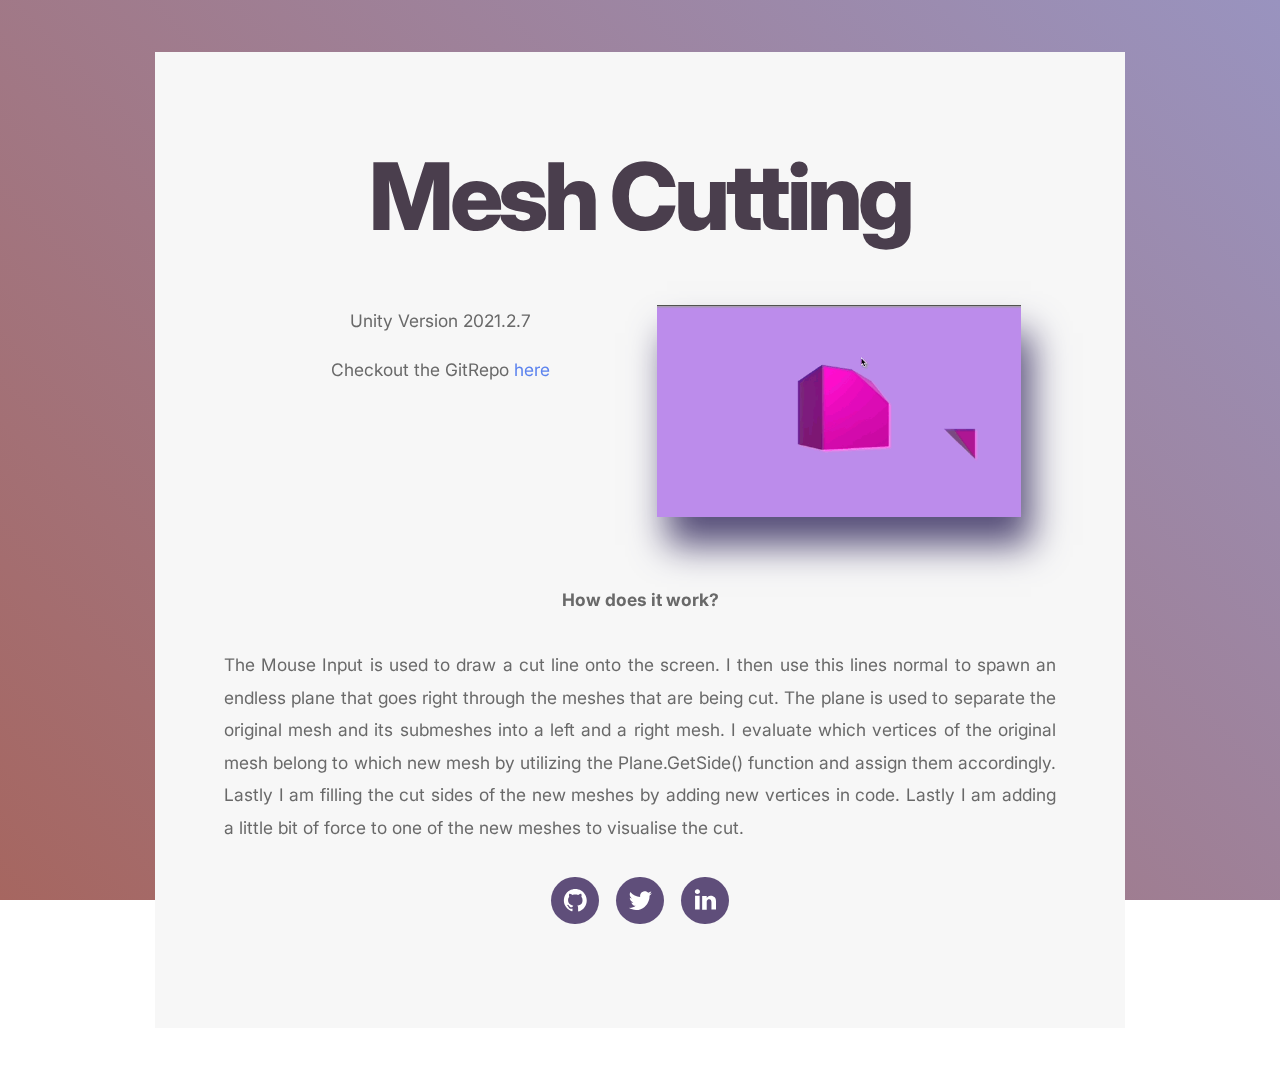
<file: mesh-cutting.html>
<!DOCTYPE HTML>
<html lang="en">
	<head>
		<title>Kristin Lague - Mesh Cutting</title>
		<meta charset="utf-8" />
		<meta name="viewport" content="width=device-width,initial-scale=1" />
		<meta name="description" content="MeshCutting" />
		<meta property="og:site_name" content="Kristin Lague - Mesh Cutting" />
		<meta property="og:title" content="Kristin Lague - Mesh Cutting" />
		<meta property="og:type" content="website" />
		<meta property="og:description" content="MeshCutting" />
		<link href="https://fonts.googleapis.com/css?display=swap&family=Inter:800,800italic,400,400italic,900,900italic,700,700italic" rel="stylesheet" type="text/css" />
		<link rel="stylesheet" href="assets/main.css" />
	</head>
	<body>
		<div id="wrapper">
			<div id="main">
				<div class="inner">
					<h1 id="text02">Mesh Cutting</h1>
					<div id="container01" class="container columns">
						<div class="wrapper">
							<div class="inner" data-reorder="1,0">
								<div>
									<p id="text01"><span class="p">Unity Version 2021.2.7</span><span class="p">Checkout the GitRepo <a href="https://github.com/KristinLague/Mesh-Cutting">here</a></span></p>
								</div>
								<div>
									<div id="image01" class="image" data-position="center">
										<span class="frame deferred"><img src="[data-uri]%2BPHJlY3QgZmlsbD0idHJhbnNwYXJlbnQiIHdpZHRoPSIxMDAlIiBoZWlnaHQ9IjEwMCUiLz48L3N2Zz4%3D" data-src="assets/images/image01.gif" alt="mesh slicing gif" /></span>
									</div>
								</div>
							</div>
						</div>
					</div>
					<h2 id="text06"><strong>How does it work?</strong></h2>
					<p id="text05">The Mouse Input is used to draw a cut line onto the screen. I then use this lines normal to spawn an endless plane that goes right through the meshes that are being cut. The plane is used to separate the original mesh and its submeshes into a left and a right mesh. I evaluate which vertices of the original mesh belong to which new mesh by utilizing the Plane.GetSide() function and assign them accordingly. Lastly I am filling the cut sides of the new meshes by adding new vertices in code. Lastly I am adding a little bit of force to one of the new meshes to visualise the cut.</p>
					<ul id="icons01" class="icons">
						<li>
							<a class="n01" href="https://github.com/KristinLague">
								<svg><use xlink:href="assets/icons.svg#github"></use></svg>
								<span class="label">GitHub</span>
							</a>
						</li><li>
							<a class="n02" href="https://twitter.com/itsKristinSrsly">
								<svg><use xlink:href="assets/icons.svg#twitter"></use></svg>
								<span class="label">Twitter</span>
							</a>
						</li><li>
							<a class="n03" href="https://www.linkedin.com/in/kristin-lague-8781a9155/">
								<svg><use xlink:href="assets/icons.svg#linkedin"></use></svg>
								<span class="label">LinkedIn</span>
							</a>
						</li>
					</ul>
				</div>
			</div>
		</div>
		<script src="assets/main.js"></script>
	</body>
</html>
</file>
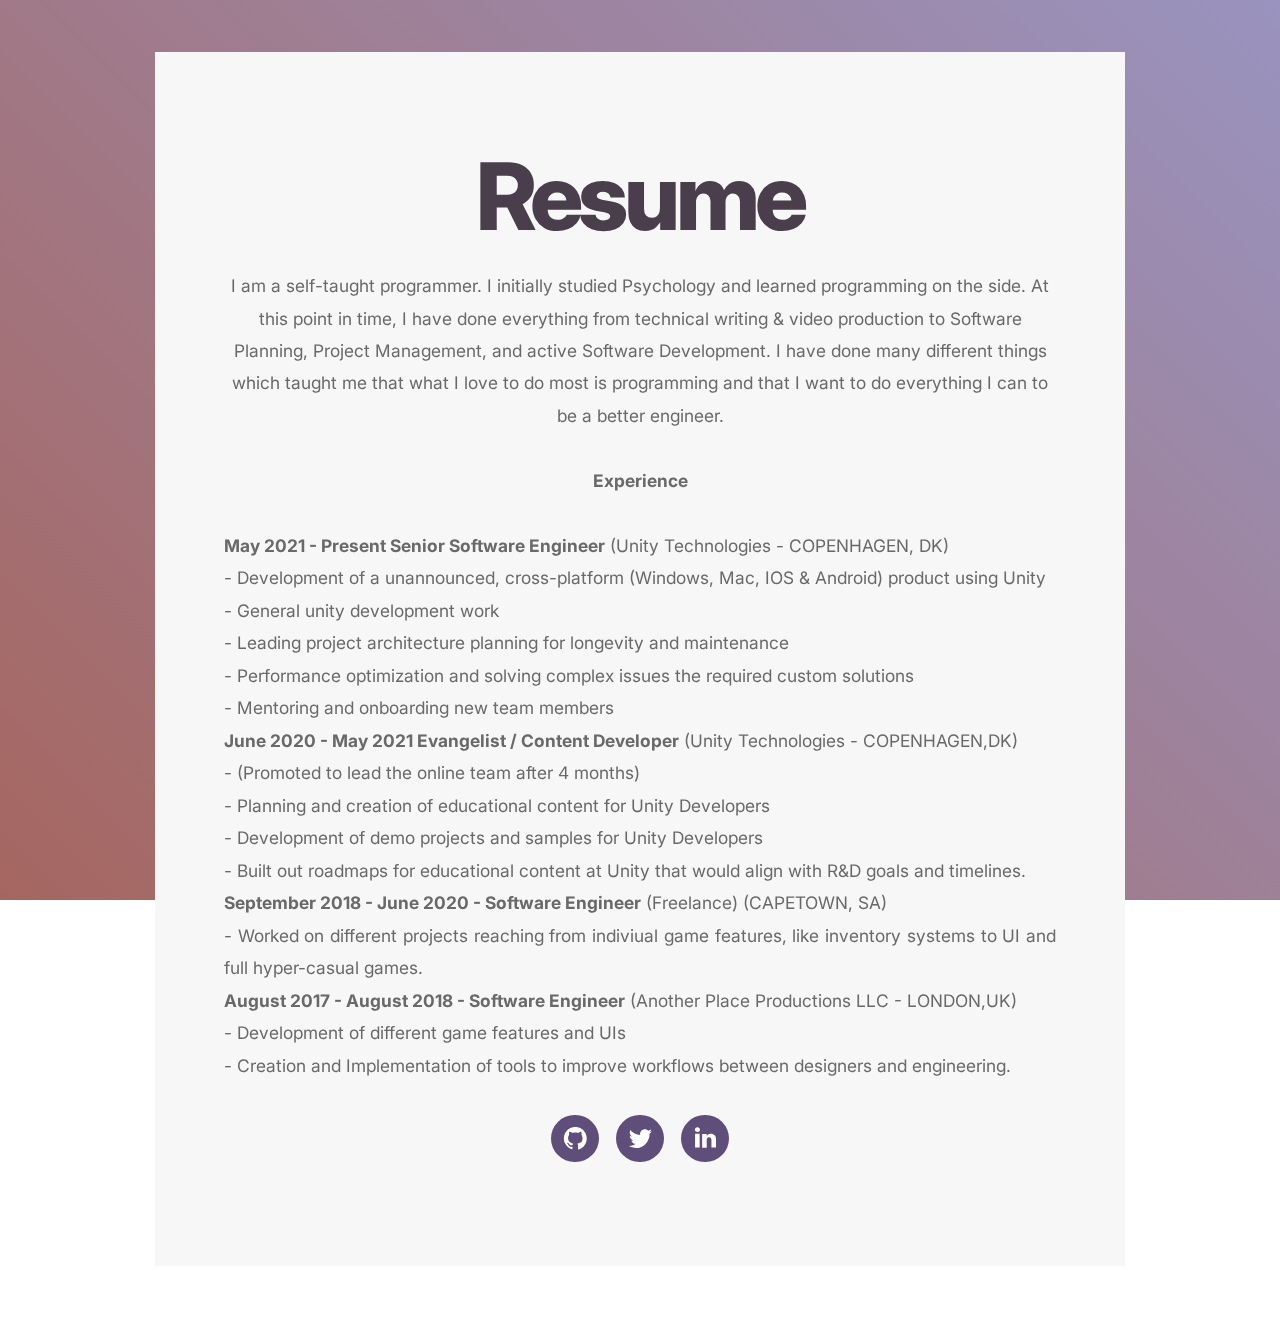
<file: resume.html>
<!DOCTYPE HTML>
<html lang="en">
	<head>
		<title>Kristin Lague - Resume</title>
		<meta charset="utf-8" />
		<meta name="viewport" content="width=device-width,initial-scale=1" />
		<meta name="description" content="Resume" />
		<meta property="og:site_name" content="Kristin Lague - Resume" />
		<meta property="og:title" content="Kristin Lague - Resume" />
		<meta property="og:type" content="website" />
		<meta property="og:description" content="Resume" />
		<link href="https://fonts.googleapis.com/css?display=swap&family=Inter:800,800italic,400,400italic,900,900italic,700,700italic" rel="stylesheet" type="text/css" />
		<link rel="stylesheet" href="assets/main.css" />
	</head>
	<body>
		<div id="wrapper">
			<div id="main">
				<div class="inner">
					<h1 id="text02">Resume</h1>
					<p id="text01">I am a self-taught programmer. I initially studied Psychology and learned programming on the side. At this point in time, I have done everything from technical writing &amp; video production to Software Planning, Project Management, and active Software Development. I have done many different things which taught me that what I love to do most is programming and that I want to do everything I can to be a better engineer.</p>
					<h2 id="text06"><strong>Experience</strong></h2>
					<p id="text05"><span class="p"><strong>May 2021 - Present Senior Software Engineer</strong> (Unity Technologies - COPENHAGEN, DK) <br /> - Development of a unannounced, cross-platform (Windows, Mac, IOS &amp; Android) product using Unity<br />- General unity development work<br />- Leading project architecture planning for longevity and maintenance<br />- Performance optimization and solving complex issues the required custom solutions<br />- Mentoring and onboarding new team members <br /> <strong>June 2020 - May 2021 Evangelist / Content Developer</strong> (Unity Technologies - COPENHAGEN,DK) <br /> - (Promoted to lead the online team after 4 months) <br /> - Planning and creation of educational content for Unity Developers<br />- Development of demo projects and samples for Unity Developers <br /> - Built out roadmaps for educational content at Unity that would align with R&amp;D goals and timelines.<br /><strong>September 2018 - June 2020 - Software Engineer</strong> (Freelance) (CAPETOWN, SA) <br /> - Worked on different projects reaching from indiviual game features, like inventory systems to UI and full hyper-casual games. <br /><strong>August 2017 - August 2018 - Software Engineer</strong> (Another Place Productions LLC - LONDON,UK) <br /> - Development of different game features and UIs<br />- Creation and Implementation of tools to improve workflows between designers and engineering.</span></p>
					<ul id="icons01" class="icons">
						<li>
							<a class="n01" href="https://github.com/KristinLague">
								<svg><use xlink:href="assets/icons.svg#github"></use></svg>
								<span class="label">GitHub</span>
							</a>
						</li><li>
							<a class="n02" href="https://twitter.com/itsKristinSrsly">
								<svg><use xlink:href="assets/icons.svg#twitter"></use></svg>
								<span class="label">Twitter</span>
							</a>
						</li><li>
							<a class="n03" href="https://www.linkedin.com/in/kristin-lague-8781a9155/">
								<svg><use xlink:href="assets/icons.svg#linkedin"></use></svg>
								<span class="label">LinkedIn</span>
							</a>
						</li>
					</ul>
				</div>
			</div>
		</div>
		<script src="assets/main.js"></script>
	</body>
</html>
</file>
<file: assets/main.css>
html,body,div,span,applet,object,iframe,h1,h2,h3,h4,h5,h6,p,blockquote,pre,a,abbr,acronym,address,big,cite,code,del,dfn,em,img,ins,kbd,q,s,samp,small,strike,strong,sub,sup,tt,var,b,u,i,center,dl,dt,dd,ol,ul,li,fieldset,form,label,legend,table,caption,tbody,tfoot,thead,tr,th,td,article,aside,canvas,details,embed,figure,figcaption,footer,header,hgroup,menu,nav,output,ruby,section,summary,time,mark,audio,video{margin:0;padding:0;border:0;font-size:100%;font:inherit;vertical-align:baseline;}article,aside,details,figcaption,figure,footer,header,hgroup,menu,nav,section{display:block;}body{line-height:1;}ol,ul{list-style:none;}blockquote,q{quotes:none;}blockquote:before,blockquote:after,q:before,q:after{content:'';content:none;}table{border-collapse:collapse;border-spacing:0;}body{-webkit-text-size-adjust:none}mark{background-color:transparent;color:inherit}input::-moz-focus-inner{border:0;padding:0}input[type="text"],input[type="email"],select,textarea{-moz-appearance:none;-webkit-appearance:none;-ms-appearance:none;appearance:none}

*, *:before, *:after {
	box-sizing: border-box;
}

body {
	line-height: 1.0;
	min-height: var(--viewport-height);
	min-width: 320px;
	overflow-x: hidden;
	word-wrap: break-word;
}

body:before {
	background-attachment: scroll;
	content: '';
	display: block;
	height: var(--background-height);
	left: 0;
	pointer-events: none;
	position: fixed;
	top: 0;
	transform: scale(1);
	width: 100vw;
	z-index: 0;
	background-image: linear-gradient(45deg, #A66660 0%, #9993BF 100%);
	background-position: 0% 0%;
	background-repeat: repeat;
	background-size: auto;
}

:root {
	--background-height: 100vh;
	--site-language-alignment: left;
	--site-language-direction: ltr;
	--site-language-flex-alignment: flex-start;
	--site-language-indent-left: 1;
	--site-language-indent-right: 0;
	--viewport-height: 100vh;
}

html {
	font-size: 18pt;
}

u {
	text-decoration: underline;
}

strong {
	color: inherit;
	font-weight: bolder;
}

em {
	font-style: italic;
}

code {
	background-color: rgba(144,144,144,0.25);
	border-radius: 0.25em;
	font-family: 'Lucida Console', 'Courier New', monospace;
	font-size: 0.9em;
	font-weight: normal;
	letter-spacing: 0;
	margin: 0 0.25em;
	padding: 0.25em 0.5em;
	text-indent: 0;
}

mark {
	background-color: rgba(144,144,144,0.25);
}

s {
	text-decoration: line-through;
}

sub {
	font-size: smaller;
	vertical-align: sub;
}

sup {
	font-size: smaller;
	vertical-align: super;
}

a {
	color: inherit;
	text-decoration: underline;
	transition: none;
}

#wrapper {
	-webkit-overflow-scrolling: touch;
	align-items: center;
	display: flex;
	flex-direction: column;
	justify-content: center;
	min-height: var(--viewport-height);
	overflow: hidden;
	position: relative;
	z-index: 2;
	padding: 3rem 3rem 3rem 3rem;
}

#main {
	--alignment: center;
	--flex-alignment: center;
	--indent-left: 1;
	--indent-right: 1;
	--border-radius-tl: 0;
	--border-radius-tr: 0;
	--border-radius-br: 0;
	--border-radius-bl: 0;
	align-items: center;
	display: flex;
	flex-grow: 0;
	flex-shrink: 0;
	justify-content: center;
	max-width: 100%;
	position: relative;
	text-align: var(--alignment);
	z-index: 1;
	background-color: #F7F7F7;
}

#main > .inner {
	--padding-horizontal: 4rem;
	--padding-vertical: 6rem;
	--spacing: 1.875rem;
	--width: 56rem;
	border-radius: var(--border-radius-tl) var(--border-radius-tr) var(--border-radius-br) var(--border-radius-bl);
	max-width: 100%;
	position: relative;
	width: var(--width);
	z-index: 1;
	padding: var(--padding-vertical) var(--padding-horizontal);
}

#main > .inner > * {
	margin-top: var(--spacing);
	margin-bottom: var(--spacing);
}

#main > .inner > :first-child {
	margin-top: 0 !important;
}

#main > .inner > :last-child {
	margin-bottom: 0 !important;
}

#main > .inner > .full {
	margin-left: calc(var(--padding-horizontal) * -1);
	max-width: calc(100% + calc(var(--padding-horizontal) * 2) + 0.4725px);
	width: calc(100% + calc(var(--padding-horizontal) * 2) + 0.4725px);
}

#main > .inner > .full:first-child {
	border-top-left-radius: inherit;
	border-top-right-radius: inherit;
	margin-top: calc(var(--padding-vertical) * -1) !important;
}

#main > .inner > .full:last-child {
	border-bottom-left-radius: inherit;
	border-bottom-right-radius: inherit;
	margin-bottom: calc(var(--padding-vertical) * -1) !important;
}

#main > .inner > .full.screen {
	border-radius: 0 !important;
	max-width: 100vw;
	position: relative;
	width: 100vw;
	left: 50%;
	margin-left: -50vw;
	right: auto;
}

body.is-instant #main, body.is-instant #main > .inner > *,body.is-instant #main > .inner > section > *  {
	transition: none !important;
}

body.is-instant:after {
	display: none !important;
	transition: none !important;
}

@keyframes loading-spinner {
	0% {
		transform: rotate(0deg);
	}

	100% {
		transform: rotate(360deg);
	}
}

.deferred:before {
	content: '';
	display: block;
	width: 4rem;
	height: 4rem;
	position: absolute;
	top: 50%;
	left: 50%;
	margin: -2rem 0 0 -2rem;
	animation: loading-spinner 1s infinite linear;
	transition: opacity 0.25s ease;
	transition-delay: 0.5s;
	opacity: 0;
	z-index: -1;
	background-image: url('[data-uri]');
	background-position: center;
	background-repeat: no-repeat;
	background-size: 3rem;
}

.deferred.loading:before {
	opacity: 0.35;
	z-index: 0;
}

h1, h2, h3, p {
	direction: var(--site-language-direction);
	position: relative;
}

h1 span.p, h2 span.p, h3 span.p, p span.p {
	display: block;
	position: relative;
}

h1 span[style], h2 span[style], h3 span[style], p span[style], h1 strong, h2 strong, h3 strong, p strong, h1 a, h2 a, h3 a, p a, h1 code, h2 code, h3 code, p code, h1 mark, h2 mark, h3 mark, p mark {
	-webkit-text-fill-color: currentcolor;
}

#text02 {
	text-align: center;
	color: #4A3E4D;
	font-family: 'Inter', sans-serif;
	letter-spacing: -0.25rem;
	width: 100%;
	font-size: 5.375em;
	line-height: 0.875;
	font-weight: 800;
}

#text02 mark {
	color: #20243D;
	background-color: transparent;
}

#text02 a {
	text-decoration: none;
}

#text02 a:hover {
	text-decoration: underline;
}

#text02 span.p:nth-child(n + 2) {
	margin-top: 1rem;
}

#text05 {
	text-align: justify;
	color: #696969;
	font-family: 'Inter', sans-serif;
	font-size: 1em;
	line-height: 1.875;
	font-weight: 400;
}

#text05 a {
	color: #5C83EE;
	text-decoration: none;
}

#text05 a:hover {
	color: #10182F;
}

#text05 mark {
	color: #D4AF37;
	background-color: transparent;
}

#text05 span.p:nth-child(n + 2) {
	margin-top: 1rem;
}

#text10 {
	color: #696969;
	font-family: 'Inter', sans-serif;
	font-size: 1em;
	line-height: 1.875;
	font-weight: 400;
}

#text10 a {
	color: #5C83EE;
	text-decoration: none;
}

#text10 a:hover {
	color: #10182F;
}

#text10 mark {
	color: #D4AF37;
	background-color: transparent;
}

#text10 span.p:nth-child(n + 2) {
	margin-top: 1rem;
}

#text08 {
	color: #696969;
	font-family: 'Inter', sans-serif;
	font-size: 1em;
	line-height: 1.875;
	font-weight: 400;
}

#text08 a {
	color: #5C83EE;
	text-decoration: none;
}

#text08 a:hover {
	color: #10182F;
}

#text08 mark {
	color: #D4AF37;
	background-color: transparent;
}

#text08 span.p:nth-child(n + 2) {
	margin-top: 1rem;
}

#text04 {
	color: #696969;
	font-family: 'Inter', sans-serif;
	font-size: 1em;
	line-height: 1.875;
	font-weight: 400;
}

#text04 a {
	color: #5C83EE;
	text-decoration: none;
}

#text04 a:hover {
	color: #10182F;
}

#text04 mark {
	color: #D4AF37;
	background-color: transparent;
}

#text04 span.p:nth-child(n + 2) {
	margin-top: 1rem;
}

#text01 {
	color: #696969;
	font-family: 'Inter', sans-serif;
	font-size: 1em;
	line-height: 1.875;
	font-weight: 400;
}

#text01 a {
	color: #5C83EE;
	text-decoration: none;
}

#text01 a:hover {
	color: #10182F;
}

#text01 mark {
	color: #D4AF37;
	background-color: transparent;
}

#text01 span.p:nth-child(n + 2) {
	margin-top: 1rem;
}

#text03 {
	color: #696969;
	font-family: 'Inter', sans-serif;
	font-size: 1em;
	line-height: 1.875;
	font-weight: 400;
}

#text03 a {
	color: #5C83EE;
	text-decoration: none;
}

#text03 a:hover {
	color: #10182F;
}

#text03 mark {
	color: #D4AF37;
	background-color: transparent;
}

#text03 span.p:nth-child(n + 2) {
	margin-top: 1rem;
}

#text06 {
	color: #696969;
	font-family: 'Inter', sans-serif;
	font-size: 1em;
	line-height: 1.875;
	font-weight: 400;
}

#text06 a {
	color: #5C83EE;
	text-decoration: none;
}

#text06 a:hover {
	color: #10182F;
}

#text06 mark {
	color: #D4AF37;
	background-color: transparent;
}

#text06 span.p:nth-child(n + 2) {
	margin-top: 1rem;
}

#text07 {
	color: #696969;
	font-family: 'Inter', sans-serif;
	font-size: 1em;
	line-height: 1.875;
	font-weight: 400;
}

#text07 a {
	color: #5C83EE;
	text-decoration: none;
}

#text07 a:hover {
	color: #10182F;
}

#text07 mark {
	color: #D4AF37;
	background-color: transparent;
}

#text07 span.p:nth-child(n + 2) {
	margin-top: 1rem;
}

#text09 {
	color: #696969;
	font-family: 'Inter', sans-serif;
	font-size: 1em;
	line-height: 1.875;
	font-weight: 400;
}

#text09 a {
	color: #5C83EE;
	text-decoration: none;
}

#text09 a:hover {
	color: #10182F;
}

#text09 mark {
	color: #D4AF37;
	background-color: transparent;
}

#text09 span.p:nth-child(n + 2) {
	margin-top: 1rem;
}

.container {
	position: relative;
}

.container > .wrapper {
	vertical-align: top;
	position: relative;
	max-width: 100%;
	border-radius: inherit;
}

.container > .wrapper > .inner {
	vertical-align: top;
	position: relative;
	max-width: 100%;
	border-radius: inherit;
	text-align: var(--alignment);
}

#main .container.full:first-child > .wrapper {
	border-top-left-radius: inherit;
	border-top-right-radius: inherit;
}

#main .container.full:last-child > .wrapper {
	border-bottom-left-radius: inherit;
	border-bottom-right-radius: inherit;
}

#main .container.full:first-child > .wrapper > .inner {
	border-top-left-radius: inherit;
	border-top-right-radius: inherit;
}

#main .container.full:last-child > .wrapper > .inner {
	border-bottom-left-radius: inherit;
	border-bottom-right-radius: inherit;
}

#container01 > .wrapper {
	display: inline-block;
	width: 75rem;
	background-color: transparent;
}

#container01 > .wrapper > .inner {
	--gutters: 2rem;
	--padding-horizontal: 2rem;
	--padding-vertical: 2rem;
	padding: var(--padding-vertical) var(--padding-horizontal);
}

#container01.default > .wrapper > .inner > * {
	margin-bottom: var(--spacing);
	margin-top: var(--spacing);
}

#container01.default > .wrapper > .inner > *:first-child {
	margin-top: 0 !important;
}

#container01.default > .wrapper > .inner > *:last-child {
	margin-bottom: 0 !important;
}

#container01.columns > .wrapper > .inner {
	flex-wrap: wrap;
	display: flex;
	align-items: flex-start;
}

#container01.columns > .wrapper > .inner > * {
	flex-grow: 0;
	flex-shrink: 0;
	max-width: 100%;
	text-align: var(--alignment);
	padding: 0 0 0 var(--gutters);
}

#container01.columns > .wrapper > .inner > * > * {
	margin-bottom: var(--spacing);
	margin-top: var(--spacing);
}

#container01.columns > .wrapper > .inner > * > *:first-child {
	margin-top: 0 !important;
}

#container01.columns > .wrapper > .inner > * > *:last-child {
	margin-bottom: 0 !important;
}

#container01.columns > .wrapper > .inner > *:first-child {
	margin-left: calc(var(--gutters) * -1);
}

#container01.default > .wrapper > .inner > .full {
	margin-left: calc(var(--padding-horizontal) * -1);
	max-width: none !important;
	width: calc(100% + (var(--padding-horizontal) * 2) + 0.4725px);
}

#container01.default > .wrapper > .inner > .full:first-child {
	margin-top: calc(var(--padding-vertical) * -1) !important;
	border-top-left-radius: inherit;
	border-top-right-radius: inherit;
}

#container01.default > .wrapper > .inner > .full:last-child {
	margin-bottom: calc(var(--padding-vertical) * -1) !important;
	border-bottom-left-radius: inherit;
	border-bottom-right-radius: inherit;
}

#container01.columns > .wrapper > .inner > div > .full {
	margin-left: calc(var(--gutters) * -0.5);
	max-width: none !important;
	width: calc(100% + var(--gutters) + 0.4725px);
}

#container01.columns > .wrapper > .inner > div:first-child > .full {
	margin-left: calc(var(--padding-horizontal) * -1);
	width: calc(100% + var(--padding-horizontal) + calc(var(--gutters) * 0.5) + 0.4725px);
}

#container01.columns > .wrapper > .inner > div:last-child > .full {
	width: calc(100% + var(--padding-horizontal) + calc(var(--gutters) * 0.5) + 0.4725px);
}

#container01.columns > .wrapper > .inner > div > .full:first-child {
	margin-top: calc(var(--padding-vertical) * -1) !important;
}

#container01.columns > .wrapper > .inner > div > .full:last-child {
	margin-bottom: calc(var(--padding-vertical) * -1) !important;
}

#container01.columns > .wrapper > .inner > div:first-child, #container01.columns > .wrapper > .inner > div:first-child > .full:first-child {
	border-top-left-radius: inherit;
}

#container01.columns > .wrapper > .inner > div:last-child, #container01.columns > .wrapper > .inner > div:last-child > .full:first-child {
	border-top-right-radius: inherit;
}

#container01.columns > .wrapper > .inner > .full {
	align-self: stretch;
}

#container01.columns > .wrapper > .inner > .full:first-child {
	border-bottom-left-radius: inherit;
	border-top-left-radius: inherit;
}

#container01.columns > .wrapper > .inner > .full:last-child {
	border-bottom-right-radius: inherit;
	border-top-right-radius: inherit;
}

#container01.columns > .wrapper > .inner > .full > .full:first-child:last-child {
	border-radius: inherit;
	height: calc(100% + (var(--padding-vertical) * 2));
}

#container01.columns > .wrapper > .inner > .full > .full:first-child:last-child > * {
	border-radius: inherit;
	height: 100%;
	position: absolute;
	width: 100%;
}

#container01 > .wrapper > .inner > :nth-child(1) {
	width: calc(50% + (var(--gutters) / 2));
}

#container01 > .wrapper > .inner > :nth-child(2) {
	width: calc(50% + (var(--gutters) / 2));
}

.image {
	display: block;
	line-height: 0;
	max-width: 100%;
	position: relative;
}

.image .frame {
	-webkit-backface-visibility: hidden;
	-webkit-transform: translate3d(0, 0, 0);
	display: inline-block;
	max-width: 100%;
	overflow: hidden;
	vertical-align: top;
	width: 100%;
}

.image .frame img {
	border-radius: 0 !important;
	max-width: 100%;
	vertical-align: top;
	width: inherit;
}

.image.full .frame {
	display: block;
}

.image.full:first-child .frame {
	border-top-left-radius: inherit;
	border-top-right-radius: inherit;
}

.image.full:last-child .frame {
	border-bottom-left-radius: inherit;
	border-bottom-right-radius: inherit;
}

#image07 .frame {
	width: 22rem;
	height: 12.25rem;
	box-shadow: 0.599rem 1.644rem 2rem 0rem #554D78;
	transition: none;
}

#image07 img {
	height: 100% !important;
	object-fit: cover;
	object-position: center;
	width: 100% !important;
}

#image07 .frame img {
	transition: none;
}

#image06 .frame {
	width: 22rem;
	height: 12.25rem;
	box-shadow: 0.599rem 1.644rem 2rem 0rem #554D78;
	transition: none;
}

#image06 img {
	height: 100% !important;
	object-fit: cover;
	object-position: center;
	width: 100% !important;
}

#image06 .frame img {
	transition: none;
}

#image03 .frame {
	width: 22rem;
	height: 12.25rem;
	box-shadow: 0.599rem 1.644rem 2rem 0rem #554D78;
	transition: none;
}

#image03 img {
	height: 100% !important;
	object-fit: cover;
	object-position: center;
	width: 100% !important;
}

#image03 .frame img {
	transition: none;
}

#image01 .frame {
	width: 22rem;
	height: 12.25rem;
	box-shadow: 0.599rem 1.644rem 2rem 0rem #554D78;
	transition: none;
}

#image01 img {
	height: 100% !important;
	object-fit: cover;
	object-position: center;
	width: 100% !important;
}

#image01 .frame img {
	transition: none;
}

#image02 .frame {
	width: 22rem;
	height: 12.25rem;
	box-shadow: 0.599rem 1.644rem 2rem 0rem #554D78;
	transition: none;
}

#image02 img {
	height: 100% !important;
	object-fit: cover;
	object-position: center;
	width: 100% !important;
}

#image02 .frame img {
	transition: none;
}

#image04 .frame {
	width: 22rem;
	height: 12.25rem;
	box-shadow: 0.599rem 1.644rem 2rem 0rem #554D78;
	transition: none;
}

#image04 img {
	height: 100% !important;
	object-fit: cover;
	object-position: center;
	width: 100% !important;
}

#image04 .frame img {
	transition: none;
}

#image05 .frame {
	width: 22rem;
	height: 12.25rem;
	box-shadow: 0.599rem 1.644rem 2rem 0rem #554D78;
	transition: none;
}

#image05 img {
	height: 100% !important;
	object-fit: cover;
	object-position: center;
	width: 100% !important;
}

#image05 .frame img {
	transition: none;
}

hr {
	border: 0;
	padding: 0;
	position: relative;
	width: 100%;
}

hr:before {
	content: '';
	display: inline-block;
	max-width: 100%;
	vertical-align: middle;
}

#divider01:before {
	width: 100%;
	border-top: solid 1px #696969;
	height: 1px;
	margin-top: -0.5px;
}

.icons {
	display: flex;
	flex-wrap: wrap;
	justify-content: var(--flex-alignment);
	letter-spacing: 0;
	padding: 0;
}

.icons li {
	position: relative;
	z-index: 1;
}

.icons li a {
	align-items: center;
	display: flex;
	justify-content: center;
}

.icons li a svg {
	display: block;
	position: relative;
}

.icons li a + svg {
	display: block;
	height: 100%;
	left: 0;
	pointer-events: none;
	position: absolute;
	top: 0;
	width: 100%;
	z-index: -1;
}

.icons li a .label {
	display: none;
}

#icons01 {
	font-size: 1.375em;
	gap: 1rem;
}

#icons01 li a {
	border-radius: 100%;
	height: 2em;
	width: 2em;
	transition: none;
}

#icons01 li a svg {
	height: 60%;
	width: 60%;
	transition: none;
}

#icons01 a {
	background-color: #2B2B2B;
}

#icons01 a svg {
	fill: #FFFFFF;
}

#icons01 li a + svg {
	transition: none;
}

#icons01 .n01 {
	background-color: #5F4E7A;
}

#icons01 .n02 {
	background-color: #5F4E7A;
}

#icons01 .n03 {
	background-color: #5F4E7A;
}

#icons01 .n03 svg {
	fill: #FFFFFF;
}

#icons01 .n04 {
	background-color: #5F4E7A;
}

#icons01 .n04 svg {
	fill: #FFFFFF;
}

@media (max-width: 1920px) {
	
}

@media (max-width: 1680px) {
	html {
		font-size: 13pt;
	}
}

@media (max-width: 1280px) {
	html {
		font-size: 13pt;
	}
}

@media (max-width: 1024px) {
	
}

@media (max-width: 980px) {
	html {
		font-size: 11pt;
	}
}

@media (max-width: 736px) {
	html {
		font-size: 13pt;
	}
	
	
	
	#main > .inner {
		--padding-horizontal: 1.5rem;
		--padding-vertical: 5rem;
		--spacing: 1.875rem;
	}
	
	#text02 {
		letter-spacing: -0.21875rem;
		width: 100%;
		font-size: 5.5em;
		line-height: 0.875;
	}
	
	#text05 {
		letter-spacing: 0rem;
		width: 100%;
		font-size: 1em;
		line-height: 1.875;
	}
	
	#text10 {
		letter-spacing: 0rem;
		width: 100%;
		font-size: 1em;
		line-height: 1.875;
	}
	
	#text08 {
		letter-spacing: 0rem;
		width: 100%;
		font-size: 1em;
		line-height: 1.875;
	}
	
	#text04 {
		letter-spacing: 0rem;
		width: 100%;
		font-size: 1em;
		line-height: 1.875;
	}
	
	#text01 {
		letter-spacing: 0rem;
		width: 100%;
		font-size: 1em;
		line-height: 1.875;
	}
	
	#text03 {
		letter-spacing: 0rem;
		width: 100%;
		font-size: 1em;
		line-height: 1.875;
	}
	
	#text06 {
		letter-spacing: 0rem;
		width: 100%;
		font-size: 1em;
		line-height: 1.875;
	}
	
	#text07 {
		letter-spacing: 0rem;
		width: 100%;
		font-size: 1em;
		line-height: 1.875;
	}
	
	#text09 {
		letter-spacing: 0rem;
		width: 100%;
		font-size: 1em;
		line-height: 1.875;
	}
	
	
	
	#container01 > .wrapper > .inner {
		--gutters: 2rem;
		--padding-horizontal: 2rem;
		--padding-vertical: 2rem;
	}
	
	#container01.columns > .wrapper > .inner {
		flex-direction: column !important;
		flex-wrap: nowrap !important;
	}
	
	#container01.columns > .wrapper > .inner > span {
		height: 0;
		margin-top: calc(var(--gutters) * -1);
		pointer-events: none;
		visibility: hidden;
	}
	
	#container01.columns > .wrapper > .inner > *:first-child {
		margin-left: 0 !important;
		padding-top: 0 !important;
	}
	
	#container01.columns > .wrapper > .inner > * {
		padding: calc(var(--gutters) * 0.5) 0 !important;
	}
	
	#container01.columns > .wrapper > .inner > *:last-child {
		padding-bottom: 0 !important;
	}
	
	#container01.columns > .wrapper > .inner > div > .full {
		margin-left: calc(var(--padding-horizontal) * -1);
		width: calc(100% + (var(--padding-horizontal) * 2) + 0.4725px);
	}
	
	#container01.columns > .wrapper > .inner > div:first-of-type > .full {
		margin-left: calc(var(--padding-horizontal) * -1);
		width: calc(100% + (var(--padding-horizontal) * 2) + 0.4725px);
	}
	
	#container01.columns > .wrapper > .inner > div:last-of-type > .full {
		margin-left: calc(var(--padding-horizontal) * -1);
		width: calc(100% + (var(--padding-horizontal) * 2) + 0.4725px);
	}
	
	#container01.columns > .wrapper > .inner > div > .full:first-child {
		margin-top: calc(var(--gutters) * -0.5) !important;
	}
	
	#container01.columns > .wrapper > .inner > div > .full:last-child {
		margin-bottom: calc(var(--gutters) * -0.5) !important;
	}
	
	#container01.columns > .wrapper > .inner > div:first-of-type > .full:first-child {
		margin-top: calc(var(--padding-vertical) * -1) !important;
	}
	
	#container01.columns > .wrapper > .inner > div:last-of-type > .full:last-child {
		margin-bottom: calc(var(--padding-vertical) * -1) !important;
	}
	
	#container01.columns > .wrapper > .inner > div:first-of-type, #container01.columns > .wrapper > .inner > div:first-of-type > .full:first-child {
		border-top-left-radius: inherit;
		border-top-right-radius: inherit;
	}
	
	#container01.columns > .wrapper > .inner > div:last-of-type, #container01.columns > .wrapper > .inner > div:last-of-type > .full:last-child {
		border-bottom-left-radius: inherit;
		border-bottom-right-radius: inherit;
	}
	
	#container01.columns > .wrapper > .inner > div:first-of-type, #container01.columns > .wrapper > .inner > div:first-of-type > .full:last-child {
		border-bottom-left-radius: 0 !important;
	}
	
	#container01.columns > .wrapper > .inner > div:last-of-type, #container01.columns > .wrapper > .inner > div:last-of-type > .full:first-child {
		border-top-right-radius: 0 !important;
	}
	
	#container01.columns > .wrapper > .inner > .full > .full:first-child:last-child {
		height: auto;
	}
	
	#container01.columns > .wrapper > .inner > .full > .full:first-child:last-child > * {
		height: auto;
		position: relative;
		width: auto;
	}
	
	#container01 > .wrapper > .inner > :nth-child(1) {
		min-height: 100% !important;
		width: 100% !important;
	}
	
	#container01 > .wrapper > .inner > :nth-child(2) {
		min-height: 100% !important;
		width: 100% !important;
	}
	
	#image07 .frame {
		width: 22rem;
		height: 15.3125rem !important;
	}
	
	#image07 img {
		height: 100% !important;
		object-fit: cover;
		object-position: center;
		width: 100% !important;
	}
	
	#image06 .frame {
		width: 22rem;
		height: 15.3125rem !important;
	}
	
	#image06 img {
		height: 100% !important;
		object-fit: cover;
		object-position: center;
		width: 100% !important;
	}
	
	#image03 .frame {
		width: 22rem;
		height: 15.3125rem !important;
	}
	
	#image03 img {
		height: 100% !important;
		object-fit: cover;
		object-position: center;
		width: 100% !important;
	}
	
	#image01 .frame {
		width: 22rem;
		height: 15.3125rem !important;
	}
	
	#image01 img {
		height: 100% !important;
		object-fit: cover;
		object-position: center;
		width: 100% !important;
	}
	
	#image02 .frame {
		width: 22rem;
		height: 15.3125rem !important;
	}
	
	#image02 img {
		height: 100% !important;
		object-fit: cover;
		object-position: center;
		width: 100% !important;
	}
	
	#image04 .frame {
		width: 22rem;
		height: 15.3125rem !important;
	}
	
	#image04 img {
		height: 100% !important;
		object-fit: cover;
		object-position: center;
		width: 100% !important;
	}
	
	#image05 .frame {
		width: 22rem;
		height: 15.3125rem !important;
	}
	
	#image05 img {
		height: 100% !important;
		object-fit: cover;
		object-position: center;
		width: 100% !important;
	}
	
	#divider01:before {
		width: 100rem;
	}
	
	#icons01 {
		font-size: 1.75em;
		gap: 0.875rem;
	}
}

@media (max-width: 480px) {
	#main > .inner {
		--spacing: 1.640625rem;
	}
	
	
	
	#image07 .frame {
		height: 12.25rem !important;
	}
	
	#image06 .frame {
		height: 12.25rem !important;
	}
	
	#image03 .frame {
		height: 12.25rem !important;
	}
	
	#image01 .frame {
		height: 12.25rem !important;
	}
	
	#image02 .frame {
		height: 12.25rem !important;
	}
	
	#image04 .frame {
		height: 12.25rem !important;
	}
	
	#image05 .frame {
		height: 12.25rem !important;
	}
}

@media (max-width: 360px) {
	#main > .inner {
		--padding-horizontal: 1.125rem;
		--padding-vertical: 3.75rem;
		--spacing: 1.40625rem;
	}
	
	#text02 {
		font-size: 5.5em;
	}
	
	#text05 {
		font-size: 1em;
	}
	
	#text10 {
		font-size: 1em;
	}
	
	#text08 {
		font-size: 1em;
	}
	
	#text04 {
		font-size: 1em;
	}
	
	#text01 {
		font-size: 1em;
	}
	
	#text03 {
		font-size: 1em;
	}
	
	#text06 {
		font-size: 1em;
	}
	
	#text07 {
		font-size: 1em;
	}
	
	#text09 {
		font-size: 1em;
	}
	
	#container01 > .wrapper > .inner {
		--gutters: 1.5rem;
		--padding-horizontal: 1.5rem;
		--padding-vertical: 1.5rem;
	}
	
	#image07 .frame {
		height: 10.71875rem !important;
	}
	
	#image06 .frame {
		height: 10.71875rem !important;
	}
	
	#image03 .frame {
		height: 10.71875rem !important;
	}
	
	#image01 .frame {
		height: 10.71875rem !important;
	}
	
	#image02 .frame {
		height: 10.71875rem !important;
	}
	
	#image04 .frame {
		height: 10.71875rem !important;
	}
	
	#image05 .frame {
		height: 10.71875rem !important;
	}
	
	#icons01 {
		gap: 0.65625rem;
	}
}
</file>
